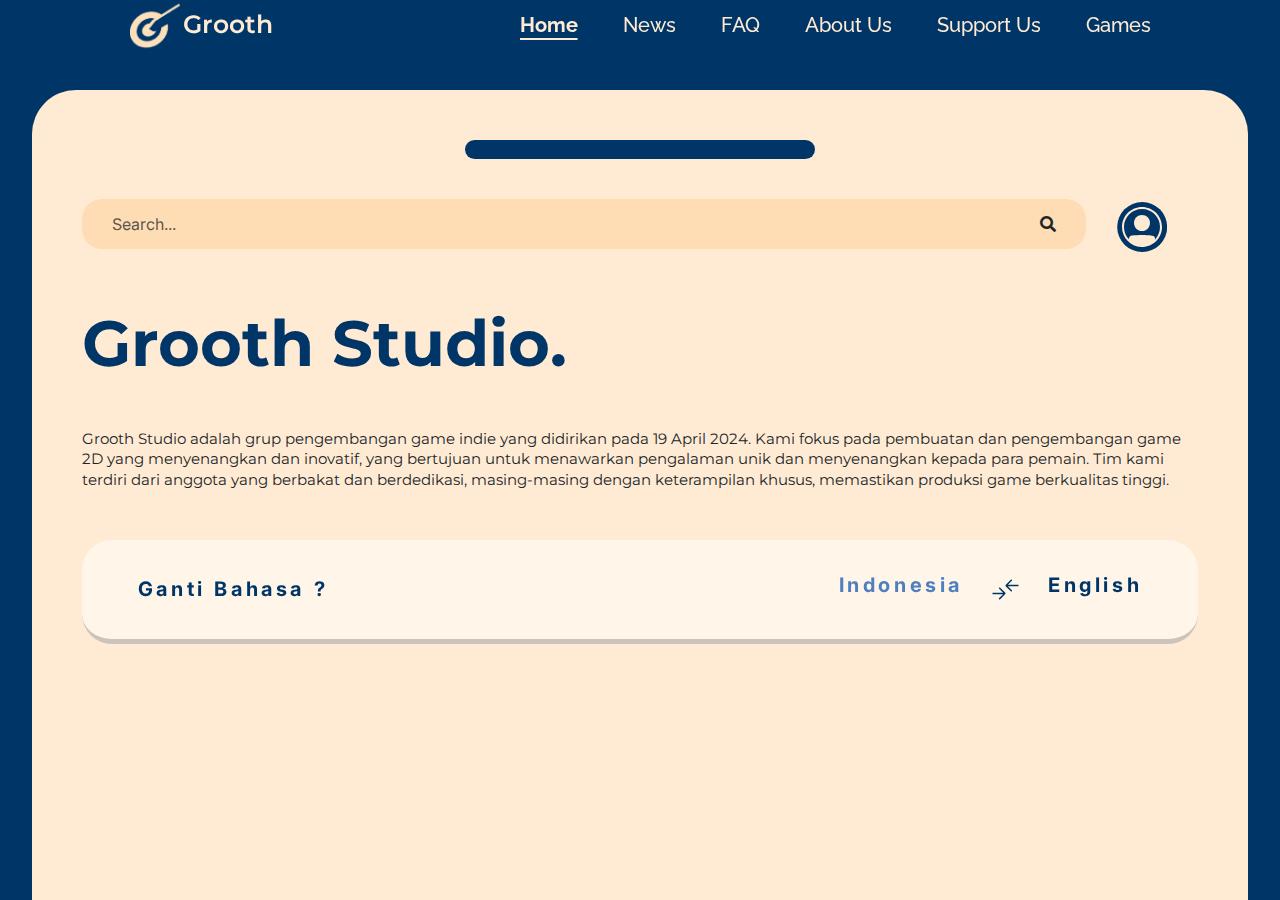
<file: desktop-ID.html>
<!DOCTYPE html>
<html lang="id">
<head>
    <meta charset="UTF-8">
    <meta name="viewport" content="width=device-width, initial-scale=1.0">
    <title>Grooth Studio</title>
    <meta name="description" content="Grooth Studio adalah grup pengembangan game indie yang fokus pada pembuatan game 2D inovatif, menawarkan pengalaman bermain yang unik dan menyenangkan.">
    <meta name="keywords" content="Grooth Studio, game indie, pengembangan game, game 2D, inovatif, grooth studio, grooth, studio">
    <meta name="robots" content="index, follow">
    <link rel="canonical" href="https://groothstudio.netlify.app">
    <meta property="og:title" content="Grooth Studio">
    <meta property="og:description" content="Grooth Studio adalah grup pengembangan game indie yang fokus pada pembuatan game 2D inovatif.">
    <meta property="og:url" content="https://groothstudio.netlify.app">
    <meta property="og:type" content="website">
    <meta property="og:image" content="https://groothstudio.netlify.app/img/logo.ico">
    <meta name="twitter:card" content="summary_large_image">
    <meta name="twitter:title" content="Grooth Studio">
    <meta name="twitter:description" content="Grooth Studio adalah grup pengembangan game indie yang fokus pada pembuatan game 2D inovatif.">
    <meta name="twitter:image" content="https://groothstudio.netlify.app/img/logo.ico">
    <script type="application/ld+json">
    {
        "@context": "https://schema.org",
        "@type": "Organization",
        "name": "Grooth Studio",
        "url": "https://groothstudio.netlify.app",
        "logo": "https://groothstudio.netlify.app/img/logo.ico",
        "description": "Grooth Studio adalah grup pengembangan game indie yang fokus pada pembuatan game 2D inovatif, menawarkan pengalaman bermain yang unik dan menyenangkan."
    }
    </script>
    <link href="https://cdn.jsdelivr.net/npm/bootstrap@5.3.0-alpha3/dist/css/bootstrap.min.css" rel="stylesheet">
    <script src="https://cdn.jsdelivr.net/npm/bootstrap@5.3.0-alpha3/dist/js/bootstrap.bundle.min.js"></script>
    <script src="https://code.jquery.com/jquery-3.6.0.min.js"></script>
    <link rel="preconnect" href="https://fonts.googleapis.com">
    <link rel="preconnect" href="https://fonts.gstatic.com" crossorigin>
    <link href="https://fonts.googleapis.com/css2?family=Montserrat:ital,wght@0,100..900;1,100..900&display=swap" rel="stylesheet">
    <link rel="shortcut icon" href="img/logo.ico" type="image/x-icon">
    <link rel="stylesheet" href="https://cdnjs.cloudflare.com/ajax/libs/font-awesome/5.15.3/css/all.min.css">
    <link rel="stylesheet" href="style.css">
    <style>
        .kanan .indonesia {
        text-decoration: none;
        color: #4F7FBF;
        }
    </style>
    </head>
<body>
    <div class="bottom">
        <div class="slide">
            <div class="topslide">
                <div class="hiasan1"></div>
                <div class="hiasan2">
                    <div class="input-group mb-3">
                    <input type="search" class="form-control" placeholder="Search..." aria-label="Recipient's username" aria-describedby="basic-addon2" id="searchInput">
                    <span class="input-group-text" id="basic-addon2"><i class="fas fa-search"></i></span>
                    </div>
                    <div class="user"><svg width="40" height="40" viewBox="0 0 50 50" fill="none" xmlns="http://www.w3.org/2000/svg">
                        <path d="M35 20C35 22.6522 33.9464 25.1957 32.0711 27.0711C30.1957 28.9464 27.6522 30 25 30C22.3478 30 19.8043 28.9464 17.9289 27.0711C16.0536 25.1957 15 22.6522 15 20C15 17.3478 16.0536 14.8043 17.9289 12.9289C19.8043 11.0536 22.3478 10 25 10C27.6522 10 30.1957 11.0536 32.0711 12.9289C33.9464 14.8043 35 17.3478 35 20Z" fill="#FFEBD3"/>
                        <path fill-rule="evenodd" clip-rule="evenodd" d="M23.98 49.98C10.6462 49.445 0 38.465 0 25C0 11.1925 11.1925 0 25 0C38.8075 0 50 11.1925 50 25C50 38.8075 38.8075 50 25 50H24.6575C24.4308 50 24.205 49.9933 23.98 49.98ZM8.9575 40.775C8.77058 40.2382 8.70696 39.6662 8.77135 39.1015C8.83575 38.5367 9.02651 37.9938 9.32947 37.5128C9.63244 37.0319 10.0398 36.6254 10.5214 36.3235C11.003 36.0215 11.5464 35.8319 12.1112 35.7688C21.8563 34.69 28.2037 34.7875 37.9012 35.7912C38.4669 35.8502 39.0116 36.0374 39.494 36.3386C39.9763 36.6399 40.3836 37.0472 40.6847 37.5296C40.9858 38.0121 41.1729 38.5568 41.2316 39.1225C41.2904 39.6881 41.2193 40.2597 41.0238 40.7937C45.1801 36.5888 47.5077 30.9125 47.5 25C47.5 12.5737 37.4263 2.5 25 2.5C12.5737 2.5 2.5 12.5737 2.5 25C2.5 31.145 4.96375 36.715 8.9575 40.775Z" fill="#FFEBD3"/>
                        </svg>
                        </div>
                </div>
                <div class="isi">
                    <h1 class="judulisi">
                        Grooth Studio.
                    </h1>
                    <p class="isinyaisi">Grooth Studio adalah grup pengembangan game indie yang didirikan pada 19 April 2024. Kami fokus pada pembuatan dan pengembangan game 2D yang menyenangkan dan inovatif, yang bertujuan untuk menawarkan pengalaman unik dan menyenangkan kepada para pemain. Tim kami terdiri dari anggota yang berbakat dan berdedikasi, masing-masing dengan keterampilan khusus, memastikan produksi game berkualitas tinggi.</p>
                <div class="bahasa">
                    <div class="kiri">Ganti Bahasa ?</div>
                    <div class="kanan"><a href="desktop-ID.html"><h4 class="indonesia">Indonesia</h4></a><svg width="35" height="35" viewBox="0 0 35 35" fill="none" xmlns="http://www.w3.org/2000/svg">
                        <path d="M15.1477 22.1273H5.10418C4.89709 22.1273 4.72355 22.0577 4.58355 21.9187C4.44355 21.7797 4.37404 21.6062 4.37501 21.3981C4.37598 21.19 4.4455 21.0165 4.58355 20.8775C4.72161 20.7384 4.89515 20.6689 5.10418 20.6689H15.1477L11.1519 16.6731C11.0148 16.537 10.9419 16.3707 10.9331 16.1743C10.9234 15.9799 10.9963 15.802 11.1519 15.6406C11.3123 15.4802 11.4854 15.4 11.6711 15.4C11.8567 15.4 12.0303 15.4802 12.1917 15.6406L17.1238 20.5741C17.2511 20.7005 17.3406 20.8303 17.3921 20.9635C17.4436 21.0967 17.4694 21.2416 17.4694 21.3981C17.4694 21.5546 17.4436 21.6995 17.3921 21.8327C17.3406 21.9659 17.2511 22.0957 17.1238 22.2221L12.1829 27.1643C12.041 27.3063 11.8738 27.3807 11.6813 27.3875C11.4878 27.3943 11.3108 27.317 11.1504 27.1556C10.9949 26.9952 10.9161 26.8231 10.9142 26.6393C10.9122 26.4556 10.991 26.284 11.1504 26.1246L15.1477 22.1273ZM19.8523 14.3033L23.8481 18.2991C23.9852 18.4353 24.0581 18.601 24.0669 18.7964C24.0756 18.9918 24.0027 19.1702 23.8481 19.3316C23.6887 19.4921 23.5156 19.5723 23.329 19.5723C23.1423 19.5723 22.9692 19.4921 22.8098 19.3316L17.8763 14.3981C17.7489 14.2717 17.6595 14.1419 17.6079 14.0087C17.5564 13.8755 17.5306 13.7307 17.5306 13.5741C17.5306 13.4176 17.5564 13.2727 17.6079 13.1396C17.6595 13.0064 17.7489 12.8761 17.8763 12.7487L22.8171 7.80789C22.959 7.66594 23.1267 7.59157 23.3202 7.58476C23.5137 7.57796 23.6901 7.65525 23.8496 7.81664C24.0051 7.97706 24.0839 8.14865 24.0858 8.33143C24.0888 8.51518 24.01 8.68726 23.8496 8.84768L19.8538 12.8435H29.8958C30.1039 12.8435 30.2774 12.9135 30.4165 13.0535C30.5555 13.1935 30.625 13.3671 30.625 13.5741C30.625 13.7812 30.5555 13.9548 30.4165 14.0948C30.2774 14.2348 30.1039 14.3043 29.8958 14.3033H19.8523Z" fill="#003567"/>
                        </svg>
                        <a href="index.html"><h4 class="english">English</h4></a></div>
                </div>
                </div>
            </div>
        </div>
    </div>
    <div class="topnav">
        <section class="top-nav">
            <div class="logoimg">
                <img src="img/logo.png" alt="" width="50px" height="50px" style="margin: auto;"> 
                <p class="namaper active" style="text-decoration: none;">Grooth</p>
            </div>
            <input id="menu-toggle" type="checkbox" />
            <label class='menu-button-container' for="menu-toggle">
                <div class='menu-button'></div>
            </label>
            <div class="bapaknyamenu">
                <ul class="menu">
                    <li class="home active" onclick="$(this).siblings().removeClass('active'); $(this).addClass('active'); home()"><img src="img/Vector.svg" alt="" class="hiasmenu">Home</li>
                    <li class="news" onclick="$(this).siblings().removeClass('active'); $(this).addClass('active'); faq()"><img src="img/Vector-1.svg" alt="" class="hiasmenu">News</li>
                    <li class="faq" onclick="$(this).siblings().removeClass('active'); $(this).addClass('active'); faq()"><img src="img/Vector-2.svg" alt="" class="hiasmenu">FAQ</li>
                    <li class="about" onclick="$(this).siblings().removeClass('active'); $(this).addClass('active'); about()"><img src="img/Vector-3.svg" alt="" class="hiasmenu">About Us</li>
                    <li class="support" onclick="$(this).siblings().removeClass('active'); $(this).addClass('active'); support()"><img src="img/Vector-4.svg" alt="" class="hiasmenu">Support Us</li>
                    <li class="games" onclick="$(this).siblings().removeClass('active'); $(this).addClass('active'); games()"><img src="img/Vector-5.svg" alt="" class="hiasmenu">Games</li>
                </ul>
            </div>
        </section>
    </div>
    <div class="card">
        <button type="button" class="btn-close" aria-label="Close" onclick="$('.card').hide();"></button>
        <div class="card-body">
          <ul class="list-group">
          </ul>
        </div>
      </div>
    <script src="scriptId.js"></script>
</body>
</html>
</file>
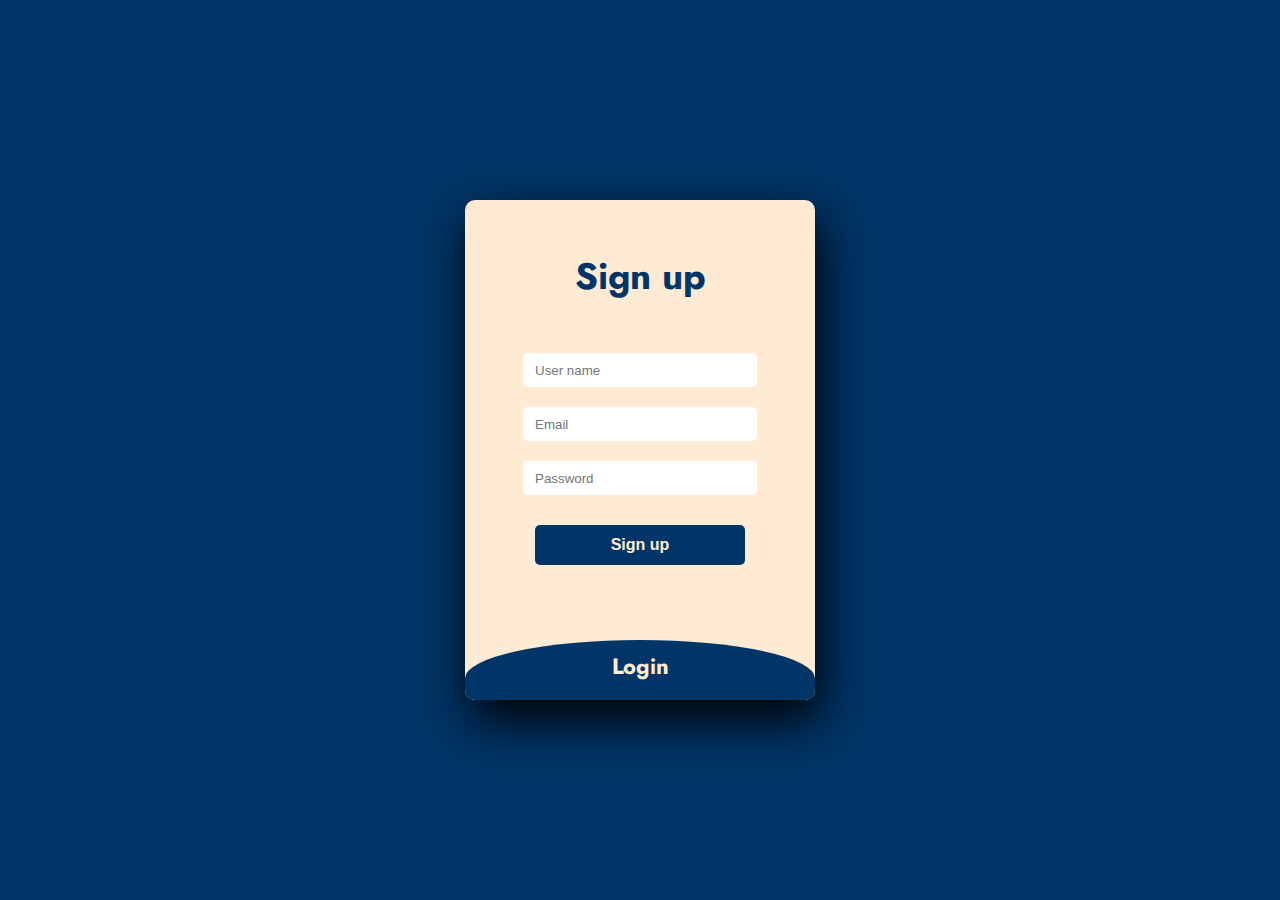
<file: login.html>
<!DOCTYPE html>
<html>
<head>
	<title>Slide Navbar</title>
	<link rel="stylesheet" type="text/css" href="login.css">
<link href="https://fonts.googleapis.com/css2?family=Jost:wght@500&display=swap" rel="stylesheet">
</head>
<style>
    body{
	margin: 0;
	padding: 0;
	display: flex;
	justify-content: center;
	align-items: center;
	min-height: 100vh;
	font-family: 'Jost', sans-serif;
	background: #003567;
}
.main{
	width: 350px;
	height: 500px;
	background: #FFEBD3;
	overflow: hidden;
	border-radius: 10px;
	box-shadow: 5px 20px 50px #000;
}
#chk{
	display: none;
}
.signup{
	position: relative;
	width:100%;
	height: 100%;
}
label{
    color: #003567;
	font-size: 2.3em;
	justify-content: center;
	display: flex;
	margin: 50px;
	font-weight: bold;
	cursor: pointer;
	transition: .5s ease-in-out;
}
input{
	width: 60%;
	height: 10px;
	background: #fff;
	justify-content: center;
	display: flex;
	margin: 20px auto;
	padding: 12px;
	border: none;
	outline: none;
	border-radius: 5px;
}
button{
	width: 60%;
	height: 40px;
	margin: 10px auto;
	justify-content: center;
	display: block;
	color: #FFEBD3;
	background: #003567;
	font-size: 1em;
	font-weight: bold;
	margin-top: 30px;
	outline: none;
	border: none;
	border-radius: 5px;
	transition: .2s ease-in;
	cursor: pointer;
}
.login{
	height: 460px;
	background: #003567;
	border-radius: 60% / 10%;
	transform: translateY(-160px);
	transition: .8s ease-in-out;
}
.login label{
	color: #003567;
	transform: scale(.6);
}

#chk:checked ~ .login{
	transform: translateY(-500px);
}
#chk:checked ~ .login label{
	transform: scale(1);	
}
#chk:checked ~ .signup label{
	transform: scale(.6);
}

</style>
<body>
	<div class="main">  	
		<input type="checkbox" id="chk" aria-hidden="true">

			<div class="signup">
				<form method="POST" action="reg.php">
					<label for="chk" aria-hidden="true">Sign up</label>
					<input type="text" name="txt" placeholder="User name" required="">
					<input type="email" name="email" placeholder="Email" required="">
					<input type="password" name="pswd" placeholder="Password" required="">
					<button>Sign up</button>
				</form>
			</div>

			<div class="login">
				<form method="POST" action="login.php">
					<label for="chk" aria-hidden="true" style="color:#FFEBD3;">Login</label>
					<input type="email" name="email" placeholder="Email" required="">
					<input type="password" name="pswd" placeholder="Password" required="">
					<button style="background-color: #FFEBD3; color: #003567;">Login</button>
				</form>
			</div>
	</div>
</body>
</html>
</file>
<file: style.css>
@import url('https://fonts.googleapis.com/css?family=Raleway');
@import url('https://fonts.googleapis.com/css2?family=Inter:ital,opsz,wght@0,14..32,100..900;1,14..32,100..900&family=Montserrat:ital,wght@0,100..900;1,100..900&display=swap');
body{
  background-color: #003567;
  padding: 0;
  margin: 0;
  width: 100vw;
  overflow: hidden;
}
.topnav{
  height: 10%;
  width: 100%;
}
.bottom{
  position: fixed;
  bottom: 0;
  height: 90%;
  width: 100vw;
  padding: 0;
}
.topslide{
  padding: 50px;
  height: 100%
}
.isi{
  overflow-y:auto;
  height: 80%;
}
.subjudul{
  color: #003567;
}
.commingsoon{
  color: #003567;
  font-weight: 600;
}
.hiasan1{
width: 350px;
height: 19px;
border-radius: 100px;
background-color: #003567;
margin: auto;
max-width: auto;
}    
.judulisi{
font-family: "Montserrat";
color: #003567;
font-weight: 700;
font-size: 64px;
line-height: 156.03px;
margin-top: 0;
}
* {
font-family: "Raleway";
box-sizing: border-box;
}
a{
text-decoration: none;
color: inherit;
}
.bahasa, .hiasan2 {
position: relative;
}
.top-nav {
position: fixed;
top: 0;
width: 100%;
display: flex;
flex-direction: row;
align-items: center;
justify-content: space-around;
color: #FFF;
height: 50px;
padding: 1em;
}
.isinyaisi{
font-family: "Montserrat";
font-size: 15px;
font-weight: 400;
line-height: 20.26px;
margin-bottom: 50px;
}
.menu {
display: flex;
flex-direction: row;
list-style-type: none;
gap: 25px;
font-size: 20px;
font-weight: 500;
letter-spacing: 18%;
line-height: 29.05px;
color: #FFEBD3;
font-family: "Inter", serif;
margin: 0;
padding: 0;
}
.hiasmenu{
width: 14px;
height: auto;
display: none;
}
.menu > li {
margin-left: 20px;
margin-top: 2px;
overflow: hidden;
cursor: pointer;
}
.active{
text-decoration: underline;
text-underline-offset: 6px;
font-weight: 700;
}
.menu-button-container {
display: none;
height: 100%;
width: 30px;
cursor: pointer;
flex-direction: column;
align-items: center;
}

#menu-toggle {
display: none;
}

.menu-button,
.menu-button::before,
.menu-button::after {
display: block;
background-color: #fff;
position: absolute;
height: 4px;
width: 30px;
transition: transform 400ms cubic-bezier(0.23, 1, 0.32, 1);
border-radius: 2px;
}
.menu-button::before {
content: '';
margin-top: -8px;
}

.menu-button::after {
content: '';
margin-top: 8px;
}

#menu-toggle:checked + .menu-button-container .menu-button::before {
margin-top: 0px;
transform: rotate(405deg);
}

#menu-toggle:checked + .menu-button-container .menu-button {
background: rgba(255, 255, 255, 0);
}
.slide{
margin: auto;
width: 95%;
height: 100%;
border-top-left-radius: 44px;
border-top-right-radius: 44px;
background-color: #FFEBD3;
}
#menu-toggle:checked + .menu-button-container .menu-button::after {
margin-top: 0px;
transform: rotate(-405deg);
}
.form-control{
margin: auto;
background-color: #FFDDB4;
width: 85%;
height: 50px;
padding-left: 30px;
border: none;
border-radius: 20px;
font-family: "Inter";
}
.input-group{
margin-top: 10px;
width: 90%;
border: none;
justify-content: center;
align-items: center;
}
.input-group-text{
border: none;
border-radius: 20px;
background-color: #FFDDB4;
padding-right: 30px;
height: 50px;
}
.hiasan2{
display: flex;
flex-direction: row;
width: 100%;
padding-top: 30px;
justify-content: center;
align-items: center;
}
.user{
width: 50px;
height: 50px;
clip-path: circle();
background-color: #003567;
display: flex;
justify-content: center;
align-items: center;
margin: auto;
}
.bahasa{
box-sizing: border-box;
width: 100%;
height: 104px;
background: rgba(255, 255, 255, 0.5);
backdrop-filter: blur(5px);
border-radius: 30px;
padding-left: 5%;
padding-right: 5%;
display: flex;
font-size: 20px;
flex-direction: row;
justify-content: space-between;
border-bottom: 5px solid rgba(0,0,0,0.2);
}
.kiri{
margin: auto;
margin-left: 0;
width: 302px;
height: 29px;
left: 150px;
font-family: 'Inter';
font-style: normal;
font-weight: 700;
line-height: 29px;
letter-spacing: 0.18em;
color: #003567;
}
.kanan {
display: flex;
flex-direction: row;
align-items: center;
justify-content: center;
gap: 25px;
height: 100%;
}
.namaper{
margin: auto;
margin-left: 3px;
font-size: 25px;
font-weight: 600;
letter-spacing: 18%;
line-height: 29.05px;
color: #FFEBD3;
font-family: "Montserrat", serif;
}
.kanan .indonesia, .kanan .english {
font-family: 'Inter';
font-weight: 700;
font-size: 20px;
line-height: 1;
letter-spacing: 0.18em;
color: #003567;
display: flex;
align-items: center;
cursor: pointer;
}
.switchlogo{
width: 35px;
height: 35px;
}
.logoimg{
display: flex;
flex-direction: row;
}
.hidden { display: none; }
.btn-close{
margin-left: 20px;
margin-top: 10px;
margin-bottom: 10px;
}
.card{
display: none;
width: 95vw;
height: 95vh;
margin: auto;
margin-top: 10px;
background-color: #FFDDB4;
}
.card-body{
height: 95%;
width: 100%;
position: absolute;
bottom: 0;
overflow-y: auto;
}
.list-group-item{
background: rgba(255, 255, 255, 0.32);
box-shadow: 0 4px 30px rgba(0, 0, 0, 0.1);
backdrop-filter: blur(2.9px);
-webkit-backdrop-filter: blur(2.9px);
}
.list-pencarian{
cursor: pointer;
}
.list-pencarian:active{
background-color: #FFEBD3;
}
@media (max-width: 700px) {
  .hiasan2{
    margin-bottom: 40px;
  }
  .menu-button-container {
      display: flex;
  }
  .menu-button {
      left: 0;
      margin-top: 10px;
      margin-left: 10px;
      z-index: 5;
  }
  .bapaknyamenu {
      position: fixed;
      top: 0;
      left: -100%;
      width: 70%;
      height: 100vh;
      background-color: #003567;
      transition: left 400ms cubic-bezier(0.23, 1, 0.32, 1);
  }
  #menu-toggle:checked ~ .bapaknyamenu {
      left: 0;
  }
  .menu {
      position: relative;
      flex-direction: column;
      justify-content: start;
      height: 100%;
      gap: 2px;
      margin-left: 15px;
      margin-top: 25%;
      padding: 0;
      border: none;
      text-align: left;
  }
  .games{
    border: none;
  }
  .menu > li {
      display: flex;
      margin: 0;
      padding: 0.5em 0;
      color:#FFDDB4;
      position: relative;
  }
  .hiasmenu{
    display: block;
    margin-right:6px;
  }
  .menu ul{
    text-align: left;
    width: 100%;
    position: absolute;
  }
  .menu > li:last-child {
      border-bottom-left-radius: 10px;
      border-bottom-right-radius: 10px;
  }
  .hiasan1{
    height: 12px;
    width: 60%;
  }
  .input-group{
    width: 78%;
  }
  .judulisi{
    font-family: 'Montserrat';
    font-weight: 600;
    font-size: 64px;
    line-height: 78px;
    margin-bottom: 24px;
  }
  .isinyaisi{
    margin-bottom: 40px;
  }
  .bahasa{
    position: relative;
    flex-direction: column;
    font-size: 15px;
  }
  .kanan .indonesia, .kanan .english {
    font-size: 15px;
  }
  .kiri{
    text-align: center;
    width: 100%;
    font-size: 15px;
  }
  .kanan{
    justify-content: space-around;
    width: 100%;
    font-size: 15px;
  }
  .switchlogo{
    width: 30px;
    height: 30px;
  }
  .logoimg{
    align-items: center;
    justify-content: center;
    margin-left: auto;
    margin-right: auto;
  }
  .slide{
    border: none;
  }
  .topnav {
    height: 100vh;
  }
  .card {
    display: none;
    position: fixed;
    top: 0;
    left: 2.5%;
    width: 95vw;
    height: 95vh;
    z-index: 9999;
}
}
</file>
<file: login.css>
body{
	margin: 0;
	padding: 0;
	display: flex;
	justify-content: center;
	align-items: center;
	min-height: 100vh;
	font-family: 'Jost', sans-serif;
	background: #003567;
}
.main{
	width: 350px;
	height: 500px;
	background: #FFEBD3;
	overflow: hidden;
	border-radius: 10px;
	box-shadow: 5px 20px 50px #000;
}
#chk{
	display: none;
}
.signup{
	position: relative;
	width:100%;
	height: 100%;
}
label{
    color: #003567;
	font-size: 2.3em;
	justify-content: center;
	display: flex;
	margin: 50px;
	font-weight: bold;
	cursor: pointer;
	transition: .5s ease-in-out;
}
input{
	width: 60%;
	height: 10px;
	background: #fff;
	justify-content: center;
	display: flex;
	margin: 20px auto;
	padding: 12px;
	border: none;
	outline: none;
	border-radius: 5px;
}
button{
	width: 60%;
	height: 40px;
	margin: 10px auto;
	justify-content: center;
	display: block;
	color: #FFEBD3;
	background: #003567;
	font-size: 1em;
	font-weight: bold;
	margin-top: 30px;
	outline: none;
	border: none;
	border-radius: 5px;
	transition: .2s ease-in;
	cursor: pointer;
}
.login{
	height: 460px;
	background: #003567;
	border-radius: 60% / 10%;
	transform: translateY(-160px);
	transition: .8s ease-in-out;
}
.login label{
	color: #003567;
	transform: scale(.6);
}

#chk:checked ~ .login{
	transform: translateY(-500px);
}
#chk:checked ~ .login label{
	transform: scale(1);	
}
#chk:checked ~ .signup label{
	transform: scale(.6);
}
</file>
